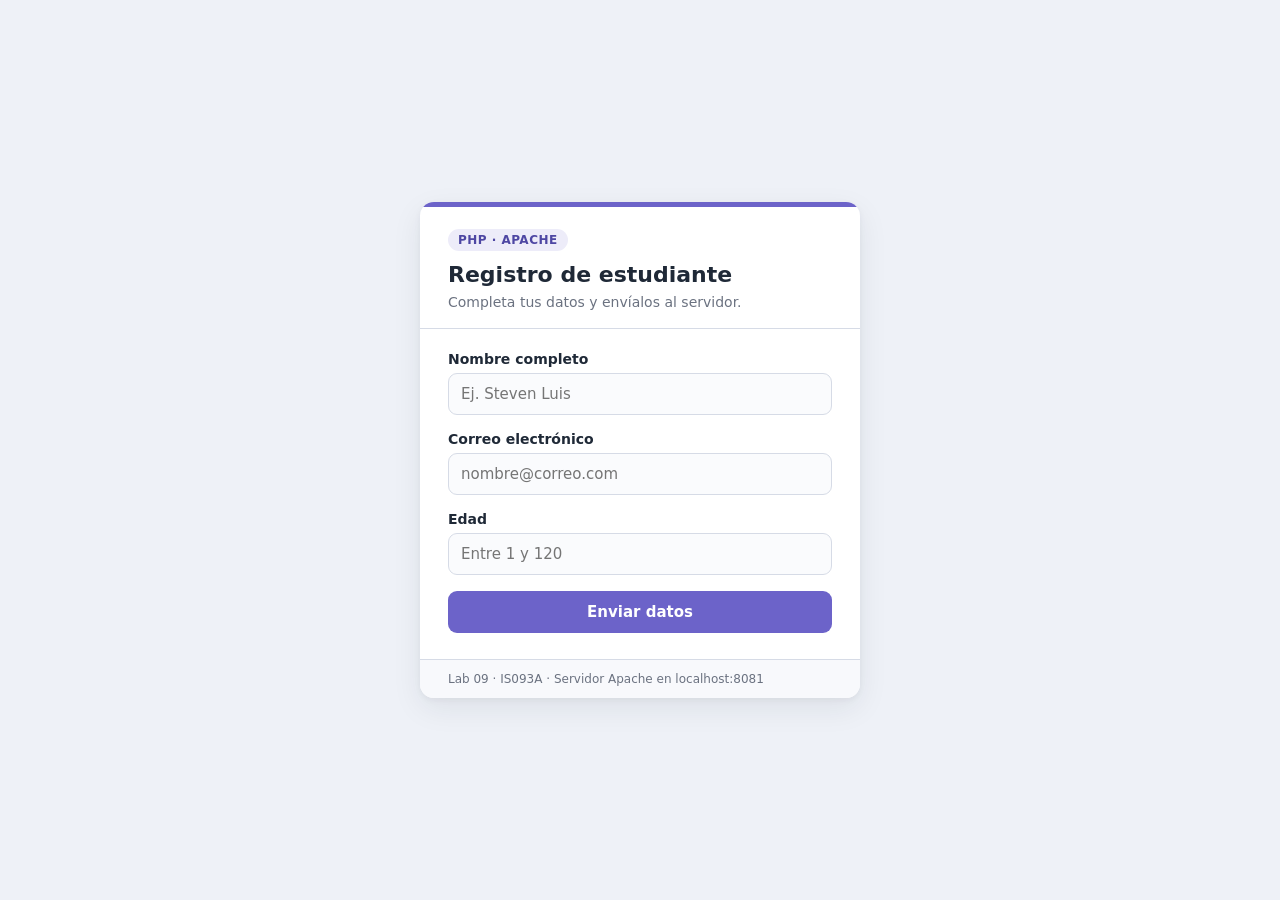
<file: jsp/lab09/index.html>
<!DOCTYPE html>
<html lang="es">
<head>
  <meta charset="UTF-8">
  <meta name="viewport" content="width=device-width, initial-scale=1">
  <title>Lab 09 - PHP</title>
  <link rel="stylesheet" href="estilos.css">
</head>
<body class="php">
  <main class="tarjeta">
    <header class="cabecera">
      <span class="etiqueta">PHP · Apache</span>
      <h1>Registro de estudiante</h1>
      <p class="subtitulo">Completa tus datos y envíalos al servidor.</p>
    </header>

    <section class="contenido">
      <!-- novalidate: desactiva la validación del navegador para probar la del servidor -->
      <form action="procesar.php" method="POST" novalidate>
        <div class="campo">
          <label for="nombre">Nombre completo</label>
          <input type="text" id="nombre" name="nombre" maxlength="60" placeholder="Ej. Steven Luis">
        </div>
        <div class="campo">
          <label for="email">Correo electrónico</label>
          <input type="email" id="email" name="email" placeholder="nombre@correo.com">
        </div>
        <div class="campo">
          <label for="edad">Edad</label>
          <input type="number" id="edad" name="edad" placeholder="Entre 1 y 120">
        </div>
        <button type="submit" class="boton">Enviar datos</button>
      </form>
    </section>

    <footer class="pie">Lab 09 · IS093A · Servidor Apache en localhost:8081</footer>
  </main>
</body>
</html>
</file>
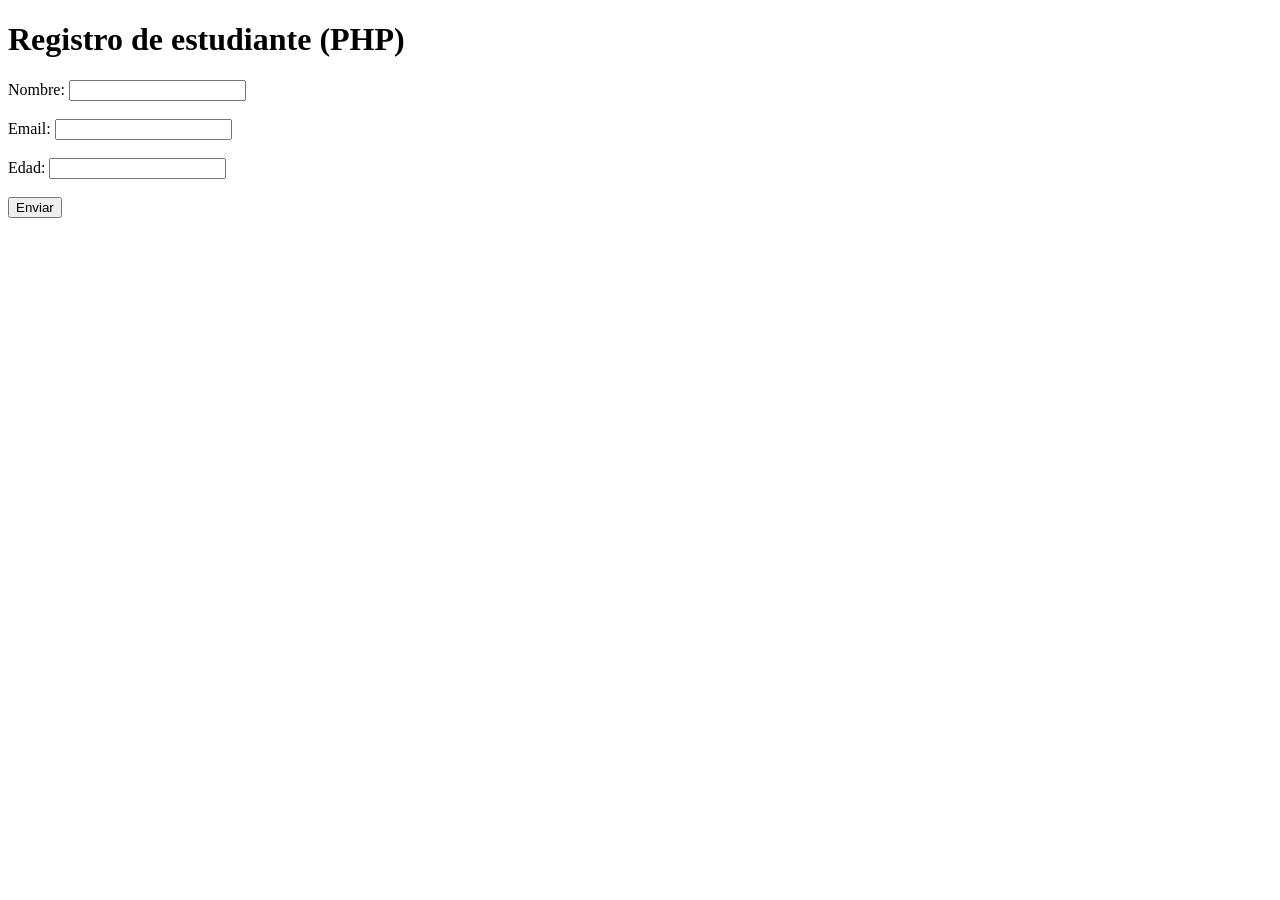
<file: php/lab09/index.html>
<!DOCTYPE html>
<html lang="es">
<head>
  <meta charset="UTF-8">
  <title>Lab 09 - PHP</title>
</head>
<body>
  <h1>Registro de estudiante (PHP)</h1>
  <!-- novalidate: desactiva la validación del navegador para probar la del servidor -->
  <form action="procesar.php" method="POST" novalidate>
    <label>Nombre: <input type="text" name="nombre" maxlength="60"></label><br><br>
    <label>Email: <input type="email" name="email"></label><br><br>
    <label>Edad: <input type="number" name="edad"></label><br><br>
    <button type="submit">Enviar</button>
  </form>
</body>
</html>
</file>
<file: jsp/lab09/estilos.css>
/* Lab 09 - Estilos compartidos (PHP y JSP) */
:root {
  --primario: #4f5bd5;
  --primario-oscuro: #3a44a8;
  --fondo: #eef1f7;
  --tarjeta: #ffffff;
  --texto: #1f2937;
  --suave: #6b7280;
  --borde: #d6dbe6;
  --error: #b42318;
  --error-fondo: #fef3f2;
  --ok: #067647;
  --ok-fondo: #ecfdf3;
  --radio: 14px;
}

/* Color por tecnología */
body.php { --primario: #6c63c9; --primario-oscuro: #4e47a3; }
body.jsp { --primario: #d9661f; --primario-oscuro: #b04f12; }

* { box-sizing: border-box; }

body {
  margin: 0;
  min-height: 100vh;
  display: flex;
  align-items: center;
  justify-content: center;
  padding: 24px 16px;
  font-family: "Segoe UI", system-ui, -apple-system, Roboto, Arial, sans-serif;
  color: var(--texto);
  background: var(--fondo);
}

.tarjeta {
  width: 100%;
  max-width: 440px;
  background: var(--tarjeta);
  border-radius: var(--radio);
  box-shadow: 0 10px 30px rgba(31, 41, 55, 0.08), 0 2px 6px rgba(31, 41, 55, 0.05);
  overflow: hidden;
}

.cabecera {
  padding: 22px 28px 18px;
  border-top: 5px solid var(--primario);
  border-bottom: 1px solid var(--borde);
}

.etiqueta {
  display: inline-block;
  font-size: 12px;
  font-weight: 600;
  letter-spacing: 0.04em;
  text-transform: uppercase;
  color: var(--primario-oscuro);
  background: color-mix(in srgb, var(--primario) 12%, white);
  padding: 4px 10px;
  border-radius: 999px;
}

h1 {
  margin: 10px 0 4px;
  font-size: 22px;
  line-height: 1.3;
}

.subtitulo {
  margin: 0;
  font-size: 14px;
  color: var(--suave);
}

.contenido { padding: 22px 28px 26px; }

/* Formulario */
.campo { margin-bottom: 16px; }

.campo label {
  display: block;
  margin-bottom: 6px;
  font-size: 14px;
  font-weight: 600;
}

.campo input {
  width: 100%;
  padding: 11px 12px;
  font-size: 15px;
  font-family: inherit;
  color: var(--texto);
  border: 1px solid var(--borde);
  border-radius: 9px;
  background: #fafbfd;
  transition: border-color 0.15s, box-shadow 0.15s;
}

.campo input:focus {
  outline: none;
  border-color: var(--primario);
  background: #fff;
  box-shadow: 0 0 0 3px color-mix(in srgb, var(--primario) 20%, transparent);
}

.boton {
  display: block;
  width: 100%;
  padding: 12px;
  margin-top: 6px;
  font-size: 15px;
  font-weight: 600;
  font-family: inherit;
  text-align: center;
  text-decoration: none;
  color: #fff;
  background: var(--primario);
  border: 0;
  border-radius: 9px;
  cursor: pointer;
  transition: background 0.15s;
}

.boton:hover { background: var(--primario-oscuro); }

.boton.secundario {
  color: var(--primario-oscuro);
  background: transparent;
  border: 1px solid var(--borde);
}

.boton.secundario:hover { background: #f5f6fa; }

/* Mensajes */
.alerta {
  padding: 14px 16px;
  border-radius: 10px;
  margin-bottom: 18px;
  font-size: 14px;
}

.alerta strong { display: block; margin-bottom: 4px; }
.alerta ul { margin: 6px 0 0; padding-left: 20px; }
.alerta li { margin: 3px 0; }

.alerta.error { color: var(--error); background: var(--error-fondo); border: 1px solid #fecdca; }
.alerta.ok    { color: var(--ok);    background: var(--ok-fondo);    border: 1px solid #abefc6; }

/* Datos del resultado */
.datos { margin: 0 0 20px; }

.datos div {
  display: flex;
  justify-content: space-between;
  gap: 16px;
  padding: 11px 0;
  border-bottom: 1px solid #eef0f5;
  font-size: 15px;
}

.datos dt { color: var(--suave); }
.datos dd { margin: 0; font-weight: 600; text-align: right; word-break: break-all; }

.pie {
  padding: 12px 28px;
  font-size: 12px;
  color: var(--suave);
  background: #f8f9fc;
  border-top: 1px solid var(--borde);
}
</file>
